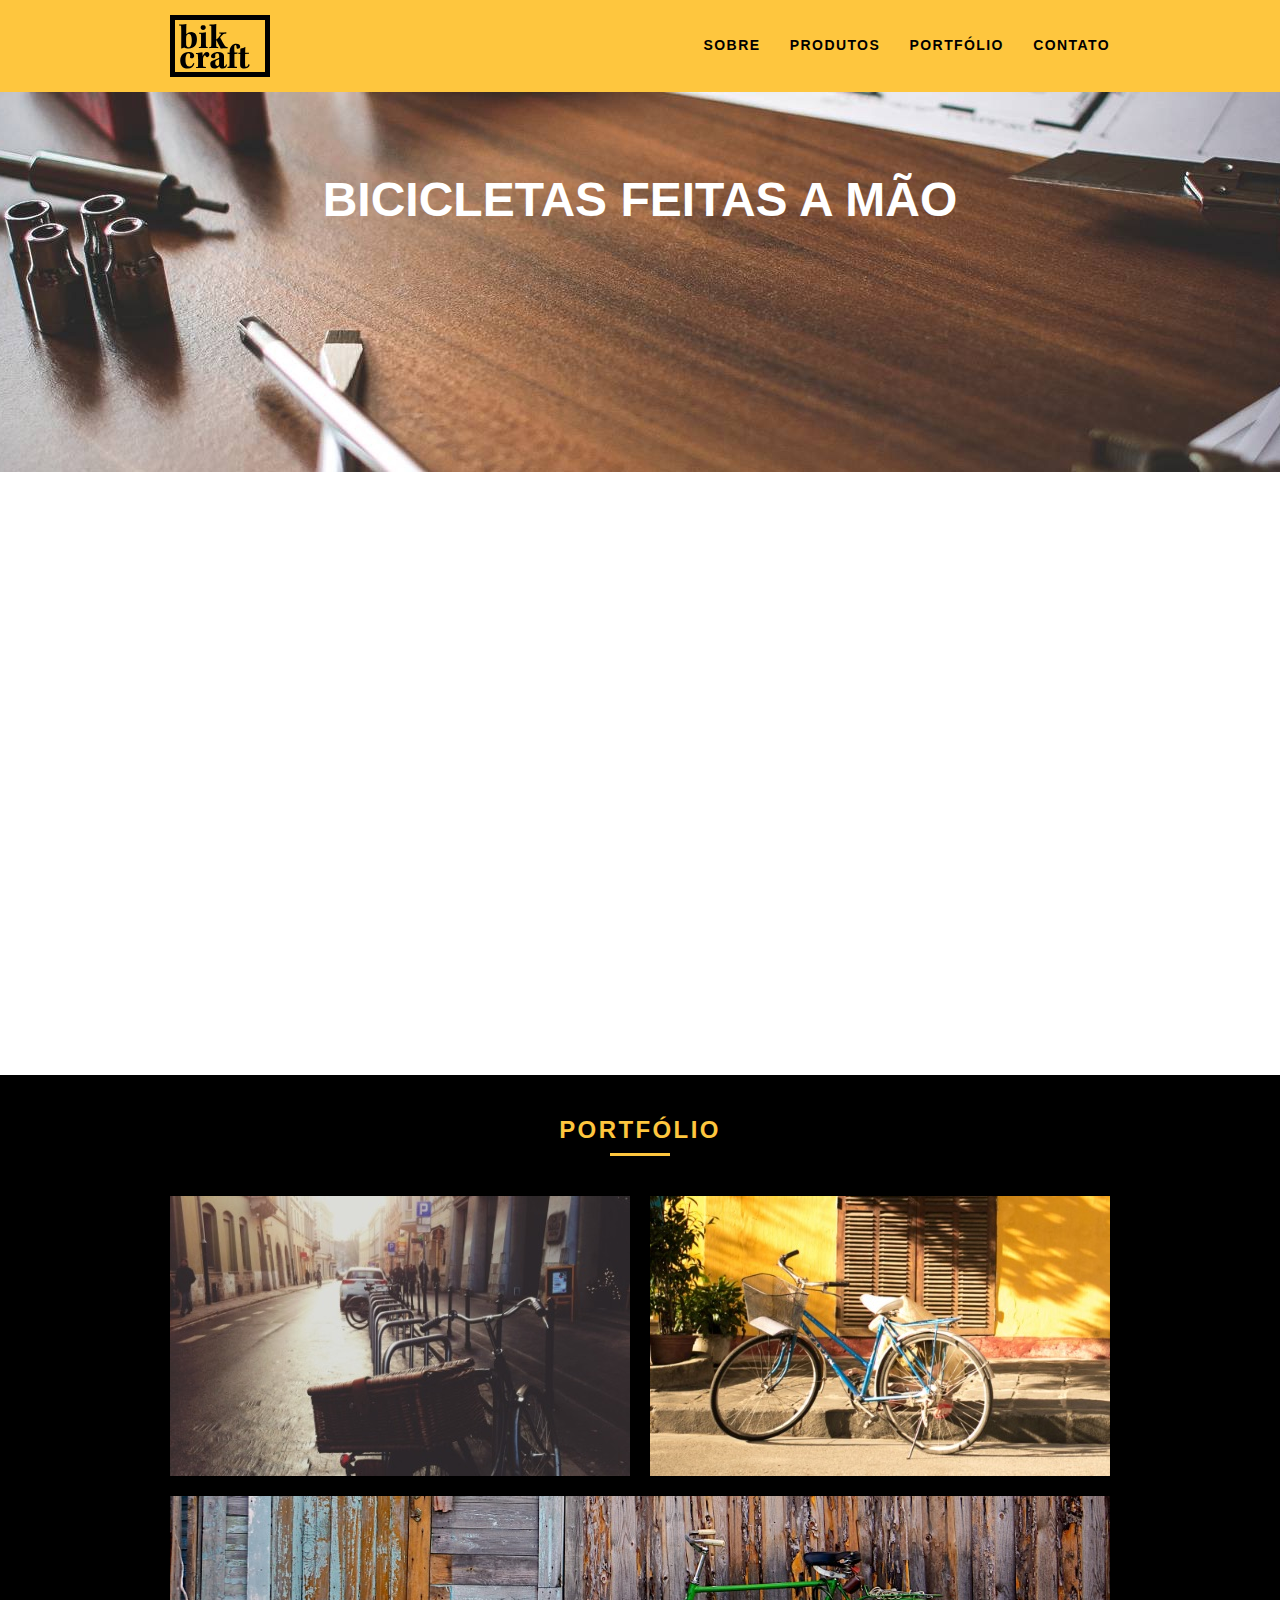
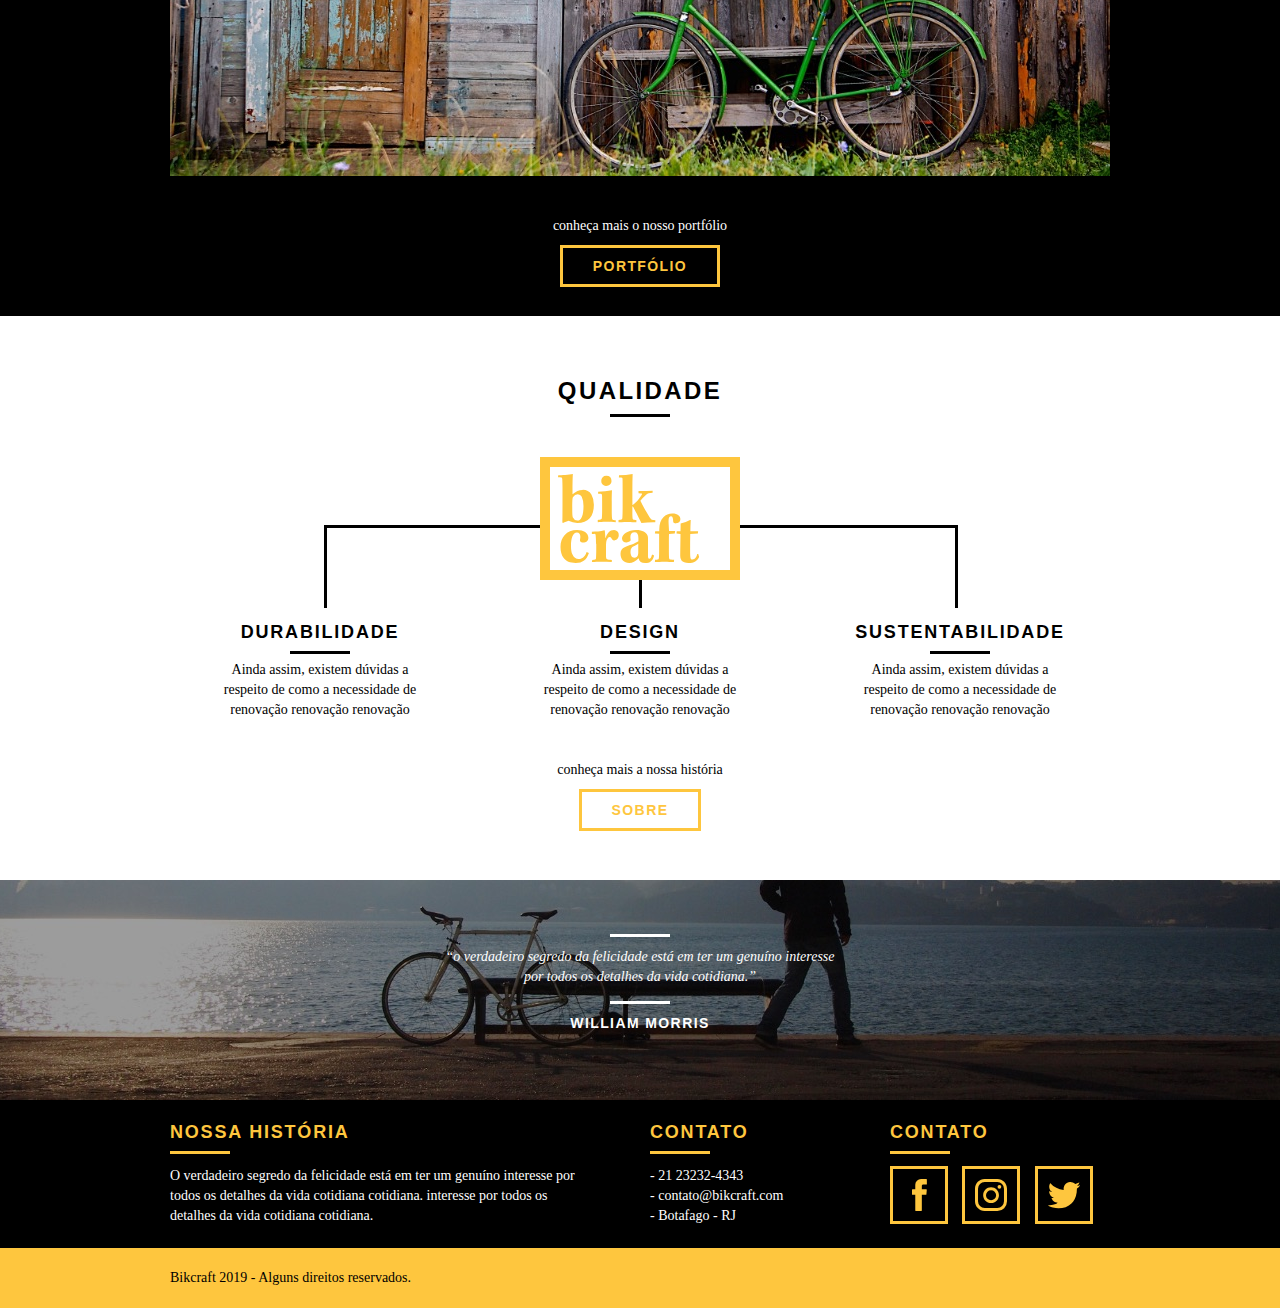
<file: index.html>
<!DOCTYPE html>
<html lang="pt-br">
	<head>
		<meta charset="utf-8">
		<title>Bikcraft - Bicicletas Personalizadas</title>
		<meta name="description" content="Compre a sua bicicleta personalizada na Bikcraft. Possuímos modelos Passeio, Retrô e Esporte.">

		<meta property="og:type" content="website"/>
		<meta property="og:title" content="Bikcraft - Bicicletas Personalizadas"/>
		<meta property="og:description" content="Compre a sua bicicleta personalizada na Bikcraft. Possuímos modelos Passeio, Retrô e Esporte."/>
		<meta property="og:url" content="http://bikcraft.com"/>
		<meta property="og:image" content="http://bikcraft.com/img/og-image.png"/>

		<meta name="viewport" content="width=device-width, initial-scale=1">

		<link rel="shortcut icon" href="favicon.ico">

		<link rel="stylesheet" href="css/style.css">
		
		<script>document.documentElement.classList.add("js");</script>
	</head>
	<body>

		<header class="header">
			<div class="container">
				<a href="index.html" class="grid-4">
					<img src="img/bikcraft.svg" alt="Bikcraft">
				</a>
				<nav class="grid-12 header_menu">
					<ul>
						<li><a href="sobre.html">Sobre</a></li>
						<li><a href="produtos.html">Produtos</a></li>
						<li><a href="portfolio.html">Portfólio</a></li>
						<li><a href="contato.html">Contato</a></li>
					</ul>
				</nav>
			</div>
		</header>

		<section class="introducao">
			<div class="container">
				<h1 data-anime="400" class="fadeInDown">Bicicletas Feitas a Mão</h1>
				<blockquote data-anime="800" class="fadeInDown quote-externo">
					<p>“não tenha nada em sua casa que você não considere útil ou acredita ser bonito”</p>
					<cite>WILLIAM MORRIS</cite>
				</blockquote>
				<a data-anime="1200" href="produtos.html" class="btn">Orçamento</a>
			</div>
		</section>
		
		<section class="produtos container fadeInDown" data-anime="1600">
			<h2 class="subtitulo">Produtos</h2>
			<ul class="produtos_lista">

				<li class="grid-1-3">
					<div class="produtos_icone">
						<img src="img/produtos/passeio.svg" alt="Bikcraft Passeio">
					</div>
					<h3>Passeio</h3>
					<p>Ainda assim, existem dúvidas a respeito de como a necessidade de renovação.</p>
				</li>

				<li class="grid-1-3">
					<div class="produtos_icone">
						<img src="img/produtos/esporte.svg" alt="Bikcraft Passeio">
					</div>
					<h3>Esporte</h3>
					<p>Ainda assim, existem dúvidas a respeito de como a necessidade de renovação.</p>
				</li>

				<li class="grid-1-3">
					<div class="produtos_icone">
						<img src="img/produtos/retro.svg" alt="Bikcraft Passeio">
					</div>
					<h3>Retrô</h3>
					<p>Ainda assim, existem dúvidas a respeito de como a necessidade de renovação.</p>
				</li>

			</ul>

			<div class="call">
				<p>clique aqui e veja os detalhes dos produtos</p>
				<a href="produtos.html" class="btn btn-preto">Produtos</a>
			</div>

		</section>
		<!-- Fecha Produtos -->

		<section class="portfolio">
			<div class="container">
				<h2 class="subtitulo">Portfólio</h2>
				<ul class="portfolio_lista">
					<li class="grid-8"><img src="img/portfolio/retro.jpg" alt="Bicicleta Retrô"></li>
					<li class="grid-8"><img src="img/portfolio/passeio.jpg" alt="Bicicleta Passeio"></li>
					<li class="grid-16"><img src="img/portfolio/esporte.jpg" alt="Bicicleta Esporte"></li>
				</ul>
				<div class="call">
					<p>conheça mais o nosso portfólio</p>
					<a href="portfolio.html" class="btn">Portfólio</a>
				</div>
			</div>
		</section>

		<section class="qualidade container">
			<h2 class="subtitulo">Qualidade</h2>
			<img src="img/bikcraft-qualidade.svg" alt="Bikcraft">
			<ul class="qualidade_lista">
				<li class="grid-1-3">
					<h3>Durabilidade</h3>
					<p>Ainda assim, existem dúvidas a respeito de como a necessidade de renovação renovação renovação</p>
				</li>
				<li class="grid-1-3">
					<h3>Design</h3>
					<p>Ainda assim, existem dúvidas a respeito de como a necessidade de renovação renovação renovação</p>
				</li>
				<li class="grid-1-3">
					<h3>Sustentabilidade</h3>
					<p>Ainda assim, existem dúvidas a respeito de como a necessidade de renovação renovação renovação</p>
				</li>
			</ul>
			<div class="call">
				<p>conheça mais a nossa história</p>
				<a href="sobre.html" class="btn btn-preto">Sobre</a>
			</div>
		</section>

		<div class="quebra">
			<blockquote class="quote-externo container">
				<p>“o verdadeiro segredo da felicidade está em ter um genuíno interesse por todos os detalhes da vida cotidiana.”</p>
				<cite>WILLIAM MORRIS</cite>
			</blockquote>
		</div>

		<footer>
			<div class="footer">
				<div class="container">

					<div class="grid-8 footer_historia">
						<h3>Nossa História</h3>
						<p>O verdadeiro segredo da felicidade está em ter um genuíno interesse por todos os detalhes da vida cotidiana cotidiana. interesse por todos os detalhes da vida cotidiana cotidiana.</p>
					</div>

					<div class="grid-4 footer_contato">
						<h3>Contato</h3>
						<ul>
							<li>- 21 23232-4343</li>
							<li>- contato@bikcraft.com</li>
							<li>- Botafago - RJ</li>
						</ul>
					</div>

					<div class="grid-4 footer_redes">
						<h3>Contato</h3>
						<ul>
							<li><a href="http://facebook.com" target="_blank"><img src="img/redes-sociais/facebook.svg" alt="Facebook"></a></li>
							<li><a href="http://instagram.com" target="_blank"><img src="img/redes-sociais/instagram.svg" alt="Instagram"></a></li>
							<li><a href="http://twitter.com" target="_blank"><img src="img/redes-sociais/twitter.svg" alt="Twitter"></a></li>
						</ul>
					</div>

				</div>
			</div>

			<div class="copy">
				<div class="container">
					<p class="grid-16">Bikcraft 2019 - Alguns direitos reservados.</p>
				</div>
			</div>
		</footer>

	<!-- JavaScript -->
	<script src="./js/simple-anime.js"></script>
  <script src="./js/script.js"></script>
	<!-- JavaScript -->

	</body>
</html>
</file>
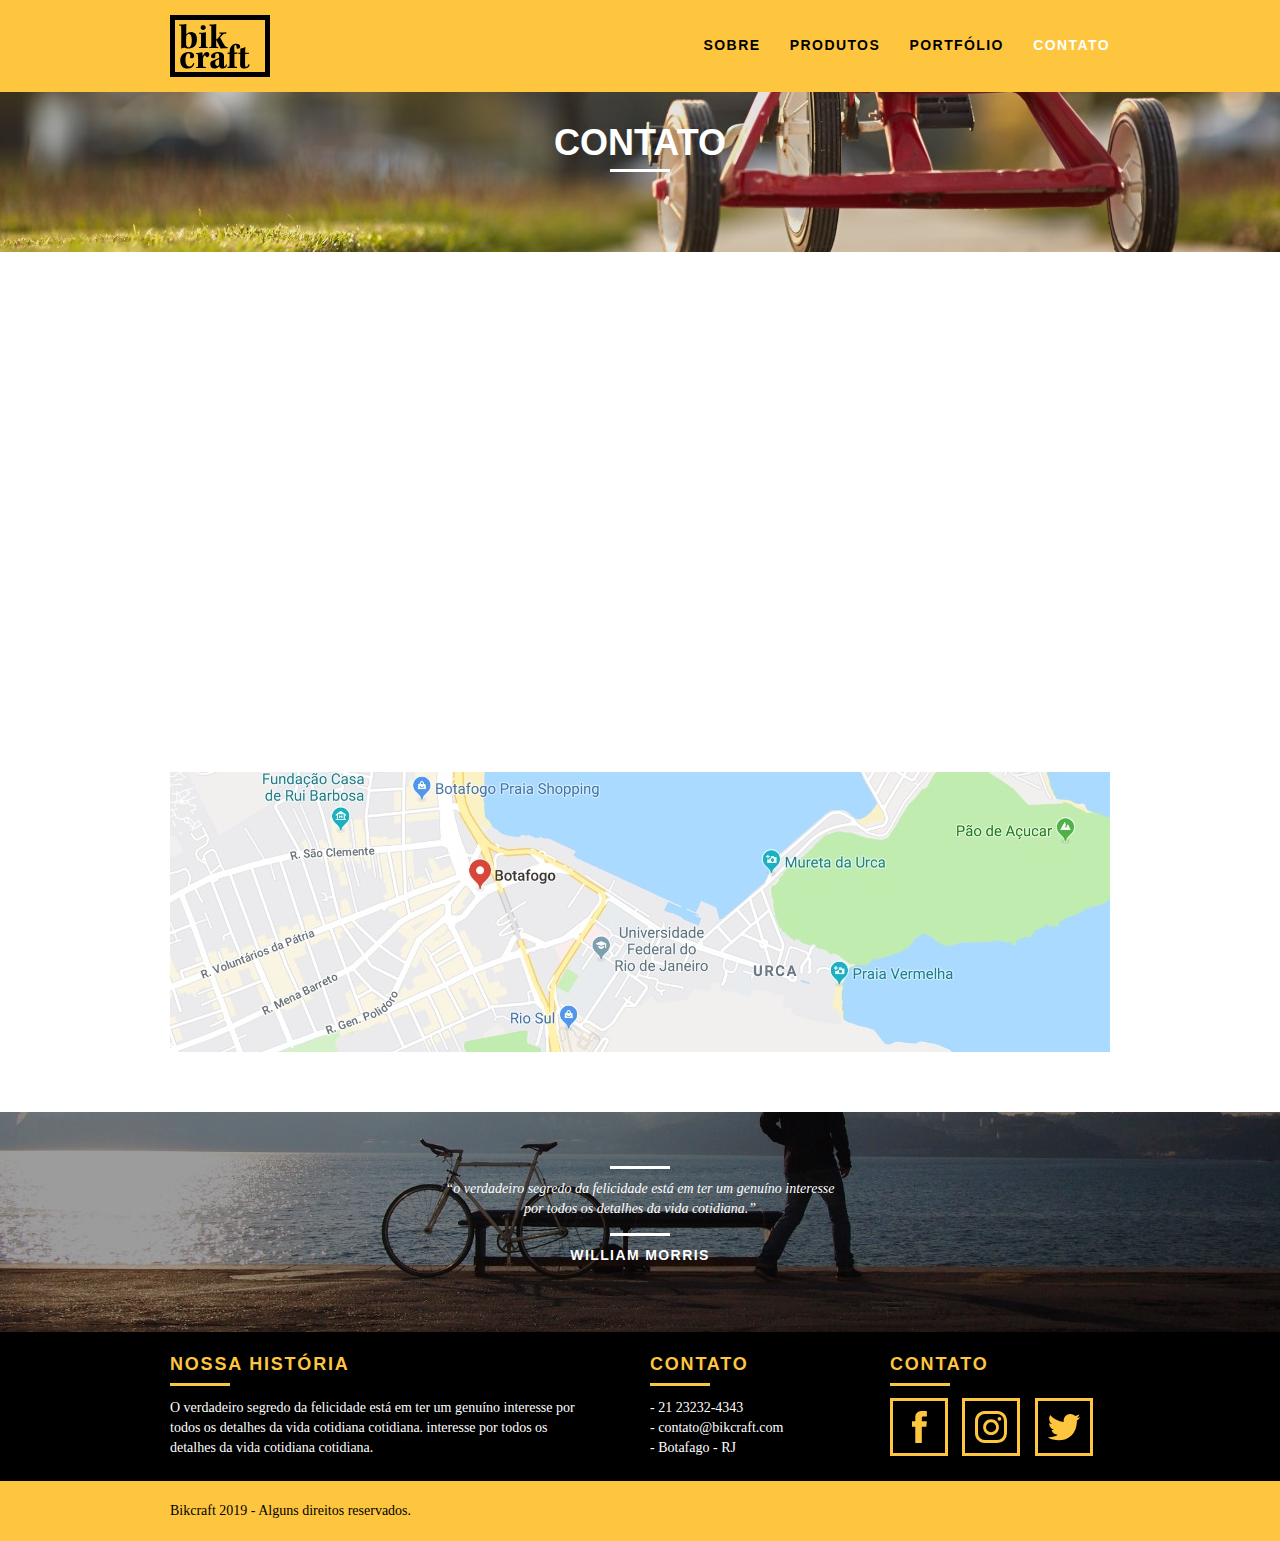
<file: contato.html>
<!DOCTYPE html>
<html lang="pt-br">
	<head>
		<meta charset="utf-8">
		<title>Bikcraft - Contato - 21 9999-9999</title>
		<meta name="description" content="Compre a sua bicicleta personalizada na Bikcraft. Possuímos modelos Passeio, Retrô e Esporte.">

		<meta property="og:type" content="website"/>
		<meta property="og:title" content="Bikcraft - Contato - 21 9999-9999"/>
		<meta property="og:description" content="Compre a sua bicicleta personalizada na Bikcraft. Possuímos modelos Passeio, Retrô e Esporte."/>
		<meta property="og:url" content="http://bikcraft.com/contato.html"/>
		<meta property="og:image" content="http://bikcraft.com/img/og-image.png"/>

		<meta name="viewport" content="width=device-width, initial-scale=1">
		
		<link rel="stylesheet" href="css/style.css">

		<script>document.documentElement.classList.add("js");</script>
	</head>
	<body>

		<header class="header">
			<div class="container">
				<a href="index.html" class="grid-4">
					<img src="img/bikcraft.svg" alt="Bikcraft">
				</a>
				<nav class="grid-12 header_menu">
					<ul>
						<li><a href="sobre.html">Sobre</a></li>
						<li><a href="produtos.html">Produtos</a></li>
						<li><a href="portfolio.html">Portfólio</a></li>
						<li><a href="contato.html" class="menu_ativo">Contato</a></li>
					</ul>
				</nav>
			</div>
		</header>

		<section class="introducao-interna interna_contato">
			<div class="container">
				<h1 data-anime="400" class="fadeInDown">Contato</h1>
				<p data-anime="800" class="fadeInDown">tire suas dúvidas com a gente</p>
			</div>
		</section>

		<section class="contato container fadeInDown" data-anime="1200">
			<form id="form_orcamento" method="POST" action="./enviar.php" class="contato_form grid-8 formphp">
				<label for="nome">Nome</label>
				<input type="text" id="nome" name="nome" required>
				<label for="email">E-mail</label>
				<input type="email" id="email" name="email" required>
				<label for="telefone">Telefone</label>
				<input type="text" id="telefone" name="telefone">

				<label class="nao-aparece">Se você não é um robô, deixe em branco.</label>
				<input type="text" class="nao-aparece" name="leaveblank">
				<label class="nao-aparece">Se você não é um robô, não mude este campo.</label>
				<input type="text" class="nao-aparece" name="dontchange" value="http://">

				<label for="mensagem">Mensagem</label>
				<textarea id="mensagem" name="mensagem" required></textarea>
				<button id="enviar" name="enviar" type="submit" class="btn btn-preto">Enviar</button>
			</form>

			<div class="contato_dados grid-8">
				<h3>Dados</h3>
				<span>+55 21 93223 3232</span>
				<span>orcamento@bikcraft.com</span>
				<span>Rua Ali Perto - Botafogo</span>
				<span>Rio de Janeiro - RJ - Brasil</span>
				<h3>Redes Sociais</h3>
				<ul>
					<li><a href="http://facebook.com" target="_blank"><img src="img/redes-sociais/facebook.svg" alt="Facebook"></a></li>
					<li><a href="http://instagram.com" target="_blank"><img src="img/redes-sociais/instagram.svg" alt="Instagram"></a></li>
					<li><a href="http://twitter.com" target="_blank"><img src="img/redes-sociais/twitter.svg" alt="Twitter"></a></li>
				</ul>
			</div>
		</section>

		<section class="container contato_mapa">
			<a href="http://google.com" target="_blank" class="grid-16"><img src="img/endereco-bikcraft.jpg" alt="Endereço da Bikcraft"></a>
		</section>

		<div class="quebra">
			<blockquote class="quote-externo container">
				<p>“o verdadeiro segredo da felicidade está em ter um genuíno interesse por todos os detalhes da vida cotidiana.”</p>
				<cite>WILLIAM MORRIS</cite>
			</blockquote>
		</div>

		<footer>
			<div class="footer">
				<div class="container">

					<div class="grid-8 footer_historia">
						<h3>Nossa História</h3>
						<p>O verdadeiro segredo da felicidade está em ter um genuíno interesse por todos os detalhes da vida cotidiana cotidiana. interesse por todos os detalhes da vida cotidiana cotidiana.</p>
					</div>

					<div class="grid-4 footer_contato">
						<h3>Contato</h3>
						<ul>
							<li>- 21 23232-4343</li>
							<li>- contato@bikcraft.com</li>
							<li>- Botafago - RJ</li>
						</ul>
					</div>

					<div class="grid-4 footer_redes">
						<h3>Contato</h3>
						<ul>
							<li><a href="http://facebook.com" target="_blank"><img src="img/redes-sociais/facebook.svg" alt="Facebook"></a></li>
							<li><a href="http://instagram.com" target="_blank"><img src="img/redes-sociais/instagram.svg" alt="Instagram"></a></li>
							<li><a href="http://twitter.com" target="_blank"><img src="img/redes-sociais/twitter.svg" alt="Twitter"></a></li>
						</ul>
					</div>

				</div>
			</div>

			<div class="copy">
				<div class="container">
					<p class="grid-16">Bikcraft 2019 - Alguns direitos reservados.</p>
				</div>
			</div>
		</footer>

	<!-- JavaScript -->
	<script src="./js/simple-anime.js"></script>
	<script src="./js/simple-form.js"></script>
  <script src="./js/script.js"></script>
	<!-- JavaScript -->

	</body>
</html>
</file>
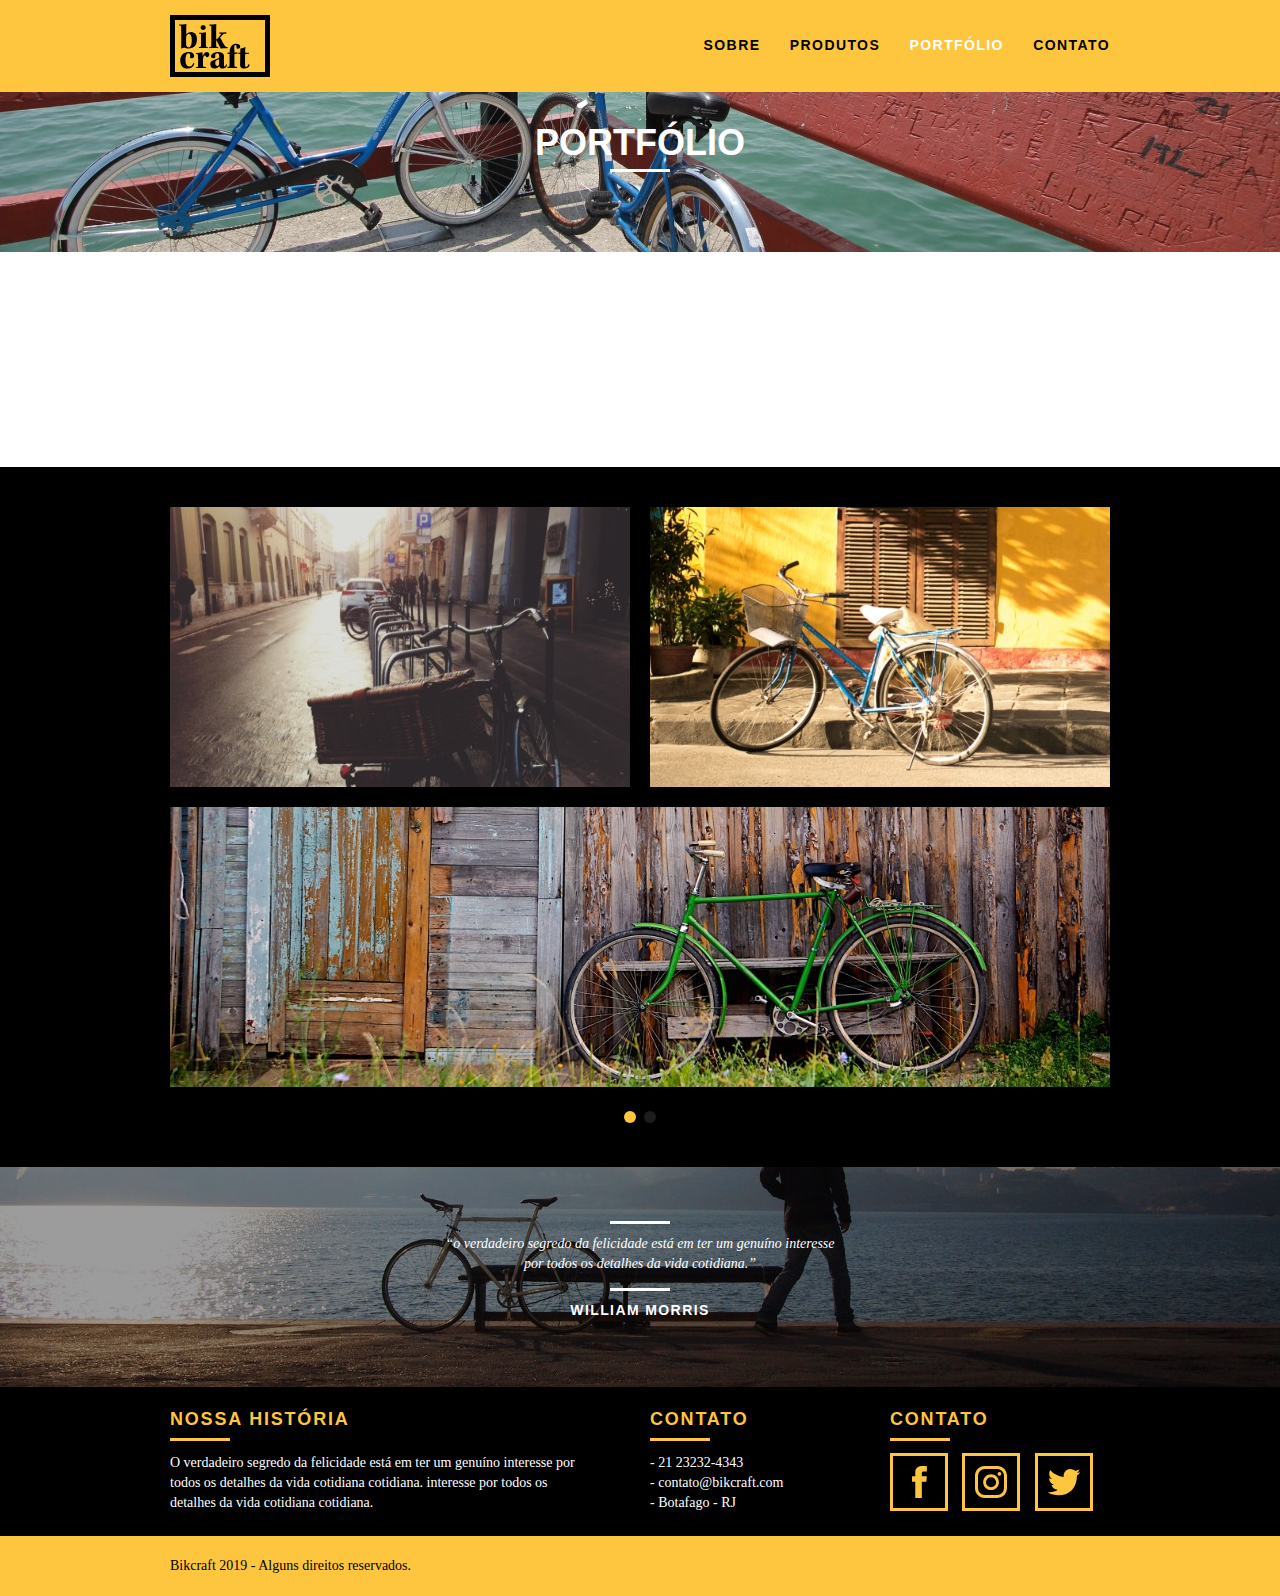
<file: portfolio.html>
<!DOCTYPE html>
<html lang="pt-br">
	<head>
		<meta charset="utf-8">
		<title>Bikcraft - Conheça o portfólio de clientes</title>
		<meta name="description" content="Compre a sua bicicleta personalizada na Bikcraft. Possuímos modelos Passeio, Retrô e Esporte.">

		<meta property="og:type" content="website"/>
		<meta property="og:title" content="Bikcraft - Conheça o portfólio de clientes"/>
		<meta property="og:description" content="Compre a sua bicicleta personalizada na Bikcraft. Possuímos modelos Passeio, Retrô e Esporte."/>
		<meta property="og:url" content="http://bikcraft.com/portfolio.html"/>
		<meta property="og:image" content="http://bikcraft.com/img/og-image.png"/>

		<meta name="viewport" content="width=device-width, initial-scale=1">

		<link rel="shortcut icon" href="favicon.ico">

		<link rel="stylesheet" href="css/style.css">
		
		<script>document.documentElement.classList.add("js");</script>
	</head>
	<body>

		<header class="header">
			<div class="container">
				<a href="index.html" class="grid-4">
					<img src="img/bikcraft.svg" alt="Bikcraft">
				</a>
				<nav class="grid-12 header_menu">
					<ul>
						<li><a href="sobre.html">Sobre</a></li>
						<li><a href="produtos.html">Produtos</a></li>
						<li><a href="portfolio.html" class="menu_ativo">Portfólio</a></li>
						<li><a href="contato.html">Contato</a></li>
					</ul>
				</nav>
			</div>
		</header>

		<section class="introducao-interna interna_portfolio">
			<div class="container">
				<h1 data-anime="400" class="fadeInDown">Portfólio</h1>
				<p data-anime="800" class="fadeInDown">conheça os projetos que amamos mostrar</p>
			</div>
		</section>

		<section class="container fadeInDown" data-slide="quote" data-anime="1200">
			<blockquote class="quote_clientes">
				<p>“Pedalar sempre foi a minha paixão, o que o pessoal da Bikcraft fez foi intensificar o meu amor por esta atividade. Recomendo à todos que amo.”</p>
				<cite>Barbara Moss</cite>
			</blockquote>
			<blockquote class="quote_clientes">
				<p>“Nada melhor do que dar um rolê com a minha Bikcraft na orla. Essa é a minha companheira mais fiel, nunca me traiu e está sempre a minha disposição.”</p>
				<cite>Jhony Rato</cite>
			</blockquote>
			<blockquote class="quote_clientes">
				<p>“Aqueles que ainda não possuem uma Bikcraft, não sabem o que estão perdendo. A precisão é absurda e a velocidade transcendental. Nunca vida nada igual.”</p>
				<cite>Bernardo</cite>
			</blockquote>
		</section>

		<section class="portfolio">
			<div class="container" data-slide="portfolio">
				<ul class="portfolio_lista">
					<li class="grid-8"><img src="img/portfolio/retro.jpg" alt="Bicicleta Retrô"></li>
					<li class="grid-8"><img src="img/portfolio/passeio.jpg" alt="Bicicleta Passeio"></li>
					<li class="grid-16"><img src="img/portfolio/esporte.jpg" alt="Bicicleta Esporte"></li>
				</ul>
				<ul class="portfolio_lista">
					<li class="grid-8"><img src="img/portfolio/passeio.jpg" alt="Bicicleta Passeio"></li>
					<li class="grid-8"><img src="img/portfolio/retro.jpg" alt="Bicicleta Retrô"></li>
					<li class="grid-16"><img src="img/portfolio/esporte.jpg" alt="Bicicleta Esporte"></li>
				</ul>
			</div>
		</section>

		<div class="quebra">
			<blockquote class="quote-externo container">
				<p>“o verdadeiro segredo da felicidade está em ter um genuíno interesse por todos os detalhes da vida cotidiana.”</p>
				<cite>WILLIAM MORRIS</cite>
			</blockquote>
		</div>

		<footer>
			<div class="footer">
				<div class="container">

					<div class="grid-8 footer_historia">
						<h3>Nossa História</h3>
						<p>O verdadeiro segredo da felicidade está em ter um genuíno interesse por todos os detalhes da vida cotidiana cotidiana. interesse por todos os detalhes da vida cotidiana cotidiana.</p>
					</div>

					<div class="grid-4 footer_contato">
						<h3>Contato</h3>
						<ul>
							<li>- 21 23232-4343</li>
							<li>- contato@bikcraft.com</li>
							<li>- Botafago - RJ</li>
						</ul>
					</div>

					<div class="grid-4 footer_redes">
						<h3>Contato</h3>
						<ul>
							<li><a href="http://facebook.com" target="_blank"><img src="img/redes-sociais/facebook.svg" alt="Facebook"></a></li>
							<li><a href="http://instagram.com" target="_blank"><img src="img/redes-sociais/instagram.svg" alt="Instagram"></a></li>
							<li><a href="http://twitter.com" target="_blank"><img src="img/redes-sociais/twitter.svg" alt="Twitter"></a></li>
						</ul>
					</div>

				</div>
			</div>

			<div class="copy">
				<div class="container">
					<p class="grid-16">Bikcraft 2019 - Alguns direitos reservados.</p>
				</div>
			</div>
		</footer>

	<!-- JavaScript -->
	<script src="./js/simple-anime.js"></script>
	<script src="./js/simple-slide.js"></script>
  <script src="./js/script.js"></script>
	<!-- JavaScript -->

	</body>
</html>
</file>
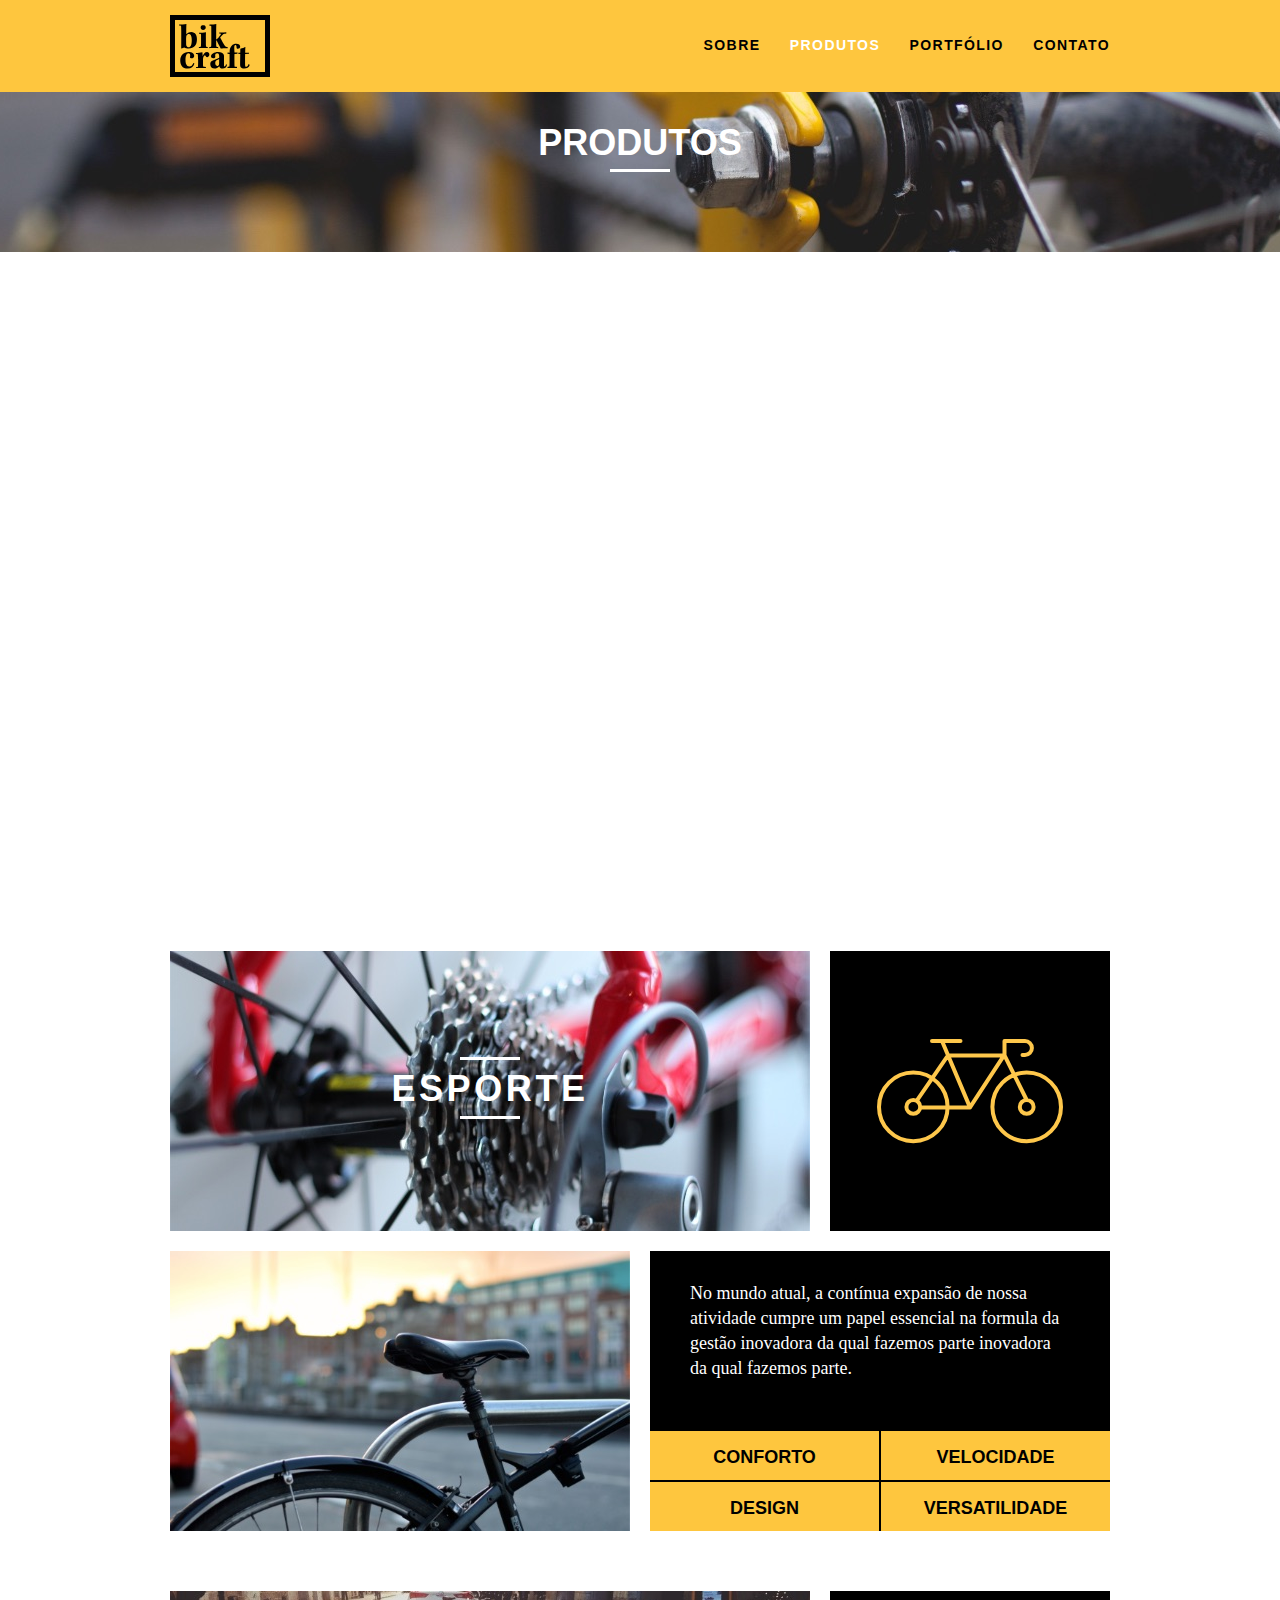
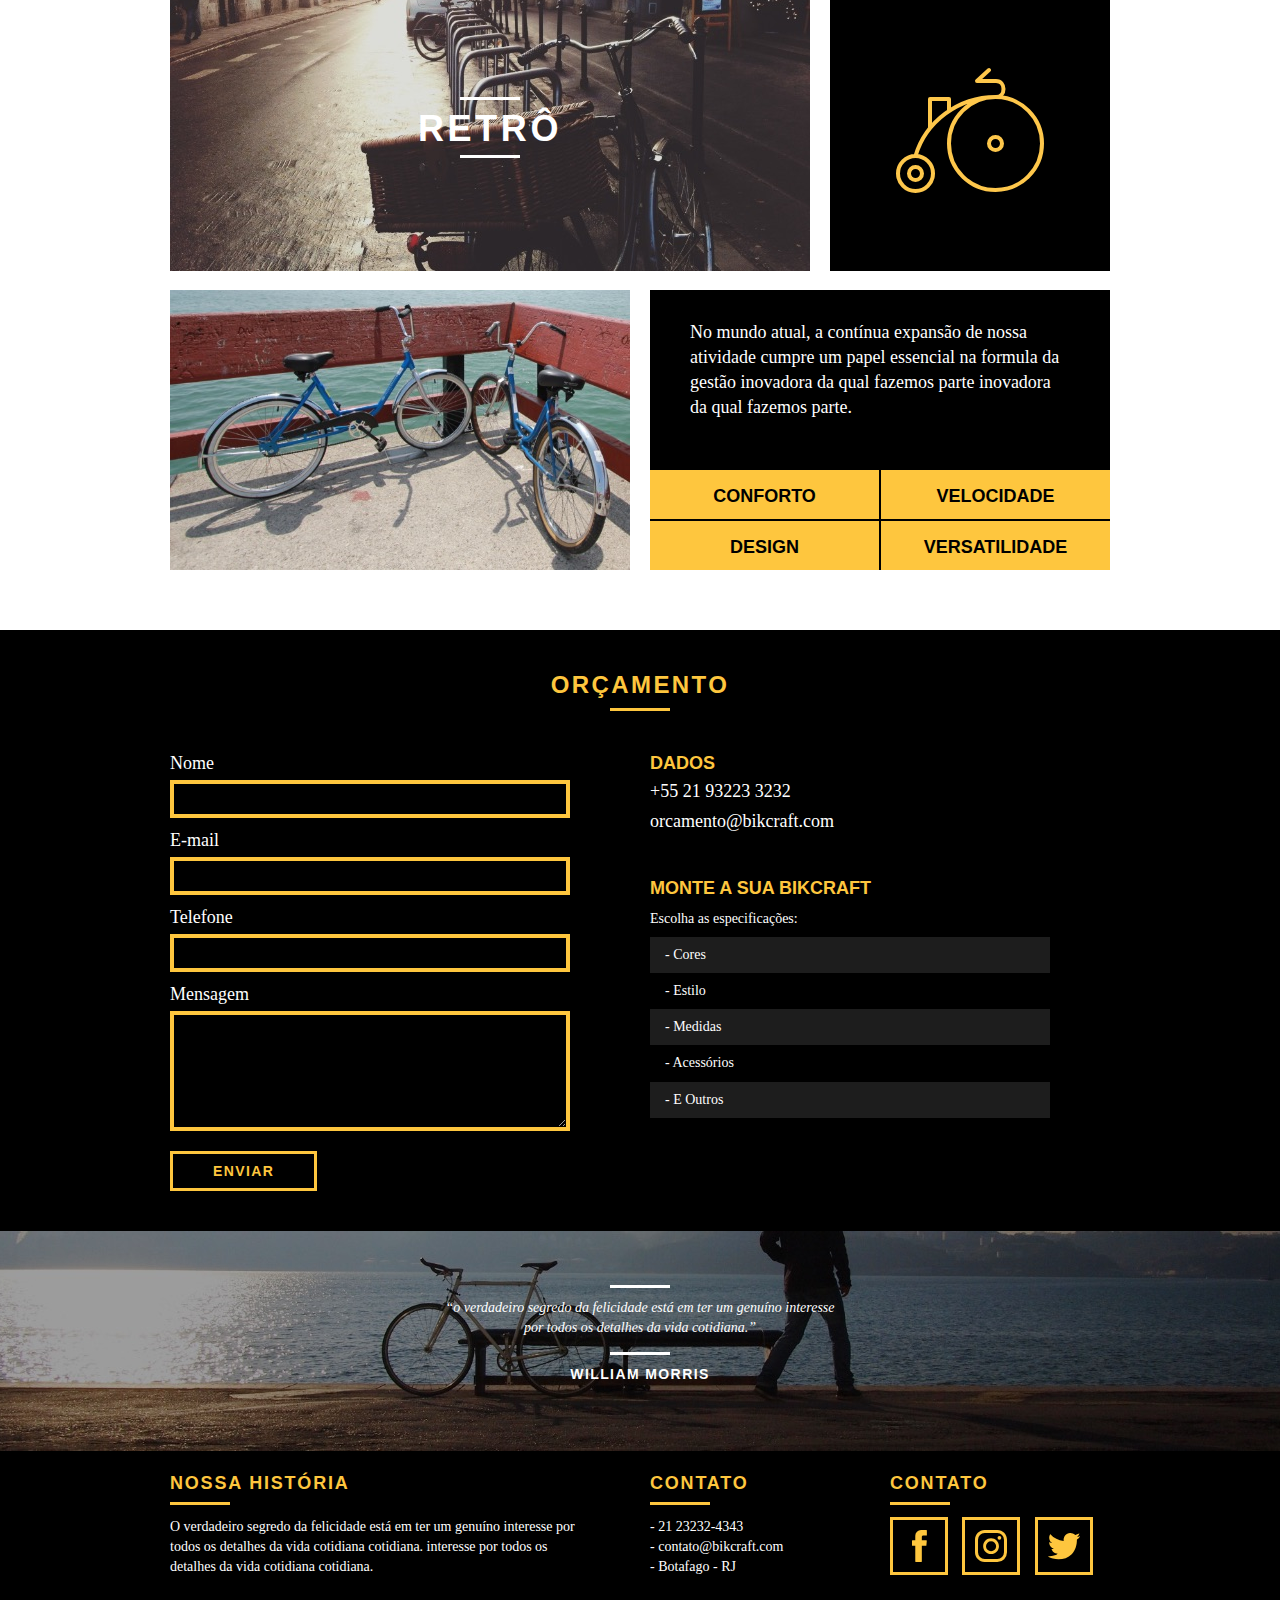
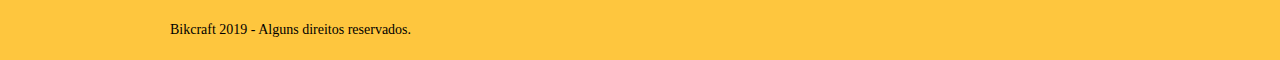
<file: produtos.html>
<!DOCTYPE html>
<html lang="pt-br">
	<head>
		<meta charset="utf-8">
		<title>Bikcraft - Conheça as linhas Passeio, Retrô e Esporte</title>
		<meta name="description" content="Compre a sua bicicleta personalizada na Bikcraft. Possuímos modelos Passeio, Retrô e Esporte.">

		<meta property="og:type" content="website"/>
		<meta property="og:title" content="Bikcraft - Conheça as linhas Passeio, Retrô e Esporte"/>
		<meta property="og:description" content="Compre a sua bicicleta personalizada na Bikcraft. Possuímos modelos Passeio, Retrô e Esporte."/>
		<meta property="og:url" content="http://bikcraft.com/produtos.html"/>
		<meta property="og:image" content="http://bikcraft.com/img/og-image.png"/>

		<meta name="viewport" content="width=device-width, initial-scale=1">

		<link rel="shortcut icon" href="favicon.ico">

		<link rel="stylesheet" href="css/style.css">
		
		<script>document.documentElement.classList.add("js");</script>
	</head>
	<body>

		<header class="header">
			<div class="container">
				<a href="index.html" class="grid-4">
					<img src="img/bikcraft.svg" alt="Bikcraft">
				</a>
				<nav class="grid-12 header_menu">
					<ul>
						<li><a href="sobre.html">Sobre</a></li>
						<li><a href="produtos.html" class="menu_ativo">Produtos</a></li>
						<li><a href="portfolio.html">Portfólio</a></li>
						<li><a href="contato.html">Contato</a></li>
					</ul>
				</nav>
			</div>
		</header>

		<section class="introducao-interna interna_produtos">
			<div class="container">
				<h1 data-anime="400" class="fadeInDown">Produtos</h1>
				<p data-anime="800" class="fadeInDown">conheça todos os nossos produtos</p>
			</div>
		</section>

		<section class="container produto_item fadeInDown" data-anime="1200">
			<div class="grid-11">
				<img src="img/produtos/bikcraft-passeio-1.jpg" alt="Bikcraft Passeio">
				<h2>Passeio</h2>
			</div>
			<div class="grid-5 produto_icone"><img src="img/produtos/passeio.svg" alt="Bikcraft Passeio"></div>
			<div class="grid-8"><img src="img/produtos/bikcraft-passeio-2.jpg" alt="Bikcraft Passeio"></div>
			<div class="grid-8 produto_info">
				<p>No mundo atual, a contínua expansão de nossa atividade cumpre um papel essencial na formula da gestão inovadora da qual fazemos parte inovadora da qual fazemos parte.</p>
				<ul>
					<li>Conforto</li>
					<li>Velocidade</li>
					<li>Design</li>
					<li>Versatilidade</li>
				</ul>
			</div>
		</section>

		<section class="container produto_item">
			<div class="grid-11">
				<img src="img/produtos/bikcraft-esporte-1.jpg" alt="Bikcraft Esporte">
				<h2>Esporte</h2>
			</div>
			<div class="grid-5 produto_icone"><img src="img/produtos/esporte.svg" alt="Bikcraft Esporte"></div>
			<div class="grid-8"><img src="img/produtos/bikcraft-esporte-2.jpg" alt="Bikcraft Esporte"></div>
			<div class="grid-8 produto_info">
				<p>No mundo atual, a contínua expansão de nossa atividade cumpre um papel essencial na formula da gestão inovadora da qual fazemos parte inovadora da qual fazemos parte.</p>
				<ul>
					<li>Conforto</li>
					<li>Velocidade</li>
					<li>Design</li>
					<li>Versatilidade</li>
				</ul>
			</div>
		</section>

		<section class="container produto_item">
			<div class="grid-11">
				<img src="img/produtos/bikcraft-retro-1.jpg" alt="Bikcraft Retrô">
				<h2>Retrô</h2>
			</div>
			<div class="grid-5 produto_icone"><img src="img/produtos/retro.svg" alt="Bikcraft Retrô"></div>
			<div class="grid-8"><img src="img/produtos/bikcraft-retro-2.jpg" alt="Bikcraft Retrô"></div>
			<div class="grid-8 produto_info">
				<p>No mundo atual, a contínua expansão de nossa atividade cumpre um papel essencial na formula da gestão inovadora da qual fazemos parte inovadora da qual fazemos parte.</p>
				<ul>
					<li>Conforto</li>
					<li>Velocidade</li>
					<li>Design</li>
					<li>Versatilidade</li>
				</ul>
			</div>
		</section>

		<section class="orcamento">
			<div class="container">
				<h2 class="subtitulo">Orçamento</h2>
				<form id="form_orcamento" method="POST" action="./enviar.php" class="form grid-8 formphp">
					<label for="nome">Nome</label>
					<input type="text" id="nome" name="nome" required>
					<label for="email">E-mail</label>
					<input type="email" id="email" name="email" required>
					<label for="telefone">Telefone</label>
					<input type="text" id="telefone" name="telefone">

					<label class="nao-aparece">Se você não é um robô, deixe em branco.</label>
					<input type="text" class="nao-aparece" name="leaveblank">
					<label class="nao-aparece">Se você não é um robô, não mude este campo.</label>
					<input type="text" class="nao-aparece" name="dontchange" value="http://">

					<label for="mensagem">Mensagem</label>
					<textarea id="mensagem" name="mensagem" required></textarea>
					<button id="enviar" name="enviar" type="submit" class="btn">Enviar</button>
				</form>
				
				<div class="orcamento_dados grid-8">
					<h3>Dados</h3>
					<span>+55 21 93223 3232</span>
					<span>orcamento@bikcraft.com</span>
					<h3>Monte a sua Bikcraft</h3>
					<p>Escolha as especificações:</p>
					<ul>
						<li>- Cores</li>
    				<li>- Estilo</li>
    				<li>- Medidas</li>
   					<li>- Acessórios</li>
    				<li>- E Outros</li>
					</ul>
				</div>
			</div>
		</section>

		<div class="quebra">
			<blockquote class="quote-externo container">
				<p>“o verdadeiro segredo da felicidade está em ter um genuíno interesse por todos os detalhes da vida cotidiana.”</p>
				<cite>WILLIAM MORRIS</cite>
			</blockquote>
		</div>

		<footer>
			<div class="footer">
				<div class="container">

					<div class="grid-8 footer_historia">
						<h3>Nossa História</h3>
						<p>O verdadeiro segredo da felicidade está em ter um genuíno interesse por todos os detalhes da vida cotidiana cotidiana. interesse por todos os detalhes da vida cotidiana cotidiana.</p>
					</div>

					<div class="grid-4 footer_contato">
						<h3>Contato</h3>
						<ul>
							<li>- 21 23232-4343</li>
							<li>- contato@bikcraft.com</li>
							<li>- Botafago - RJ</li>
						</ul>
					</div>

					<div class="grid-4 footer_redes">
						<h3>Contato</h3>
						<ul>
							<li><a href="http://facebook.com" target="_blank"><img src="img/redes-sociais/facebook.svg" alt="Facebook"></a></li>
							<li><a href="http://instagram.com" target="_blank"><img src="img/redes-sociais/instagram.svg" alt="Instagram"></a></li>
							<li><a href="http://twitter.com" target="_blank"><img src="img/redes-sociais/twitter.svg" alt="Twitter"></a></li>
						</ul>
					</div>

				</div>
			</div>

			<div class="copy">
				<div class="container">
					<p class="grid-16">Bikcraft 2019 - Alguns direitos reservados.</p>
				</div>
			</div>
		</footer>

	<!-- JavaScript -->
	<script src="./js/simple-anime.js"></script>
	<script src="./js/simple-form.js"></script>
  <script src="./js/script.js"></script>
	<!-- JavaScript -->

	</body>
</html>
</file>
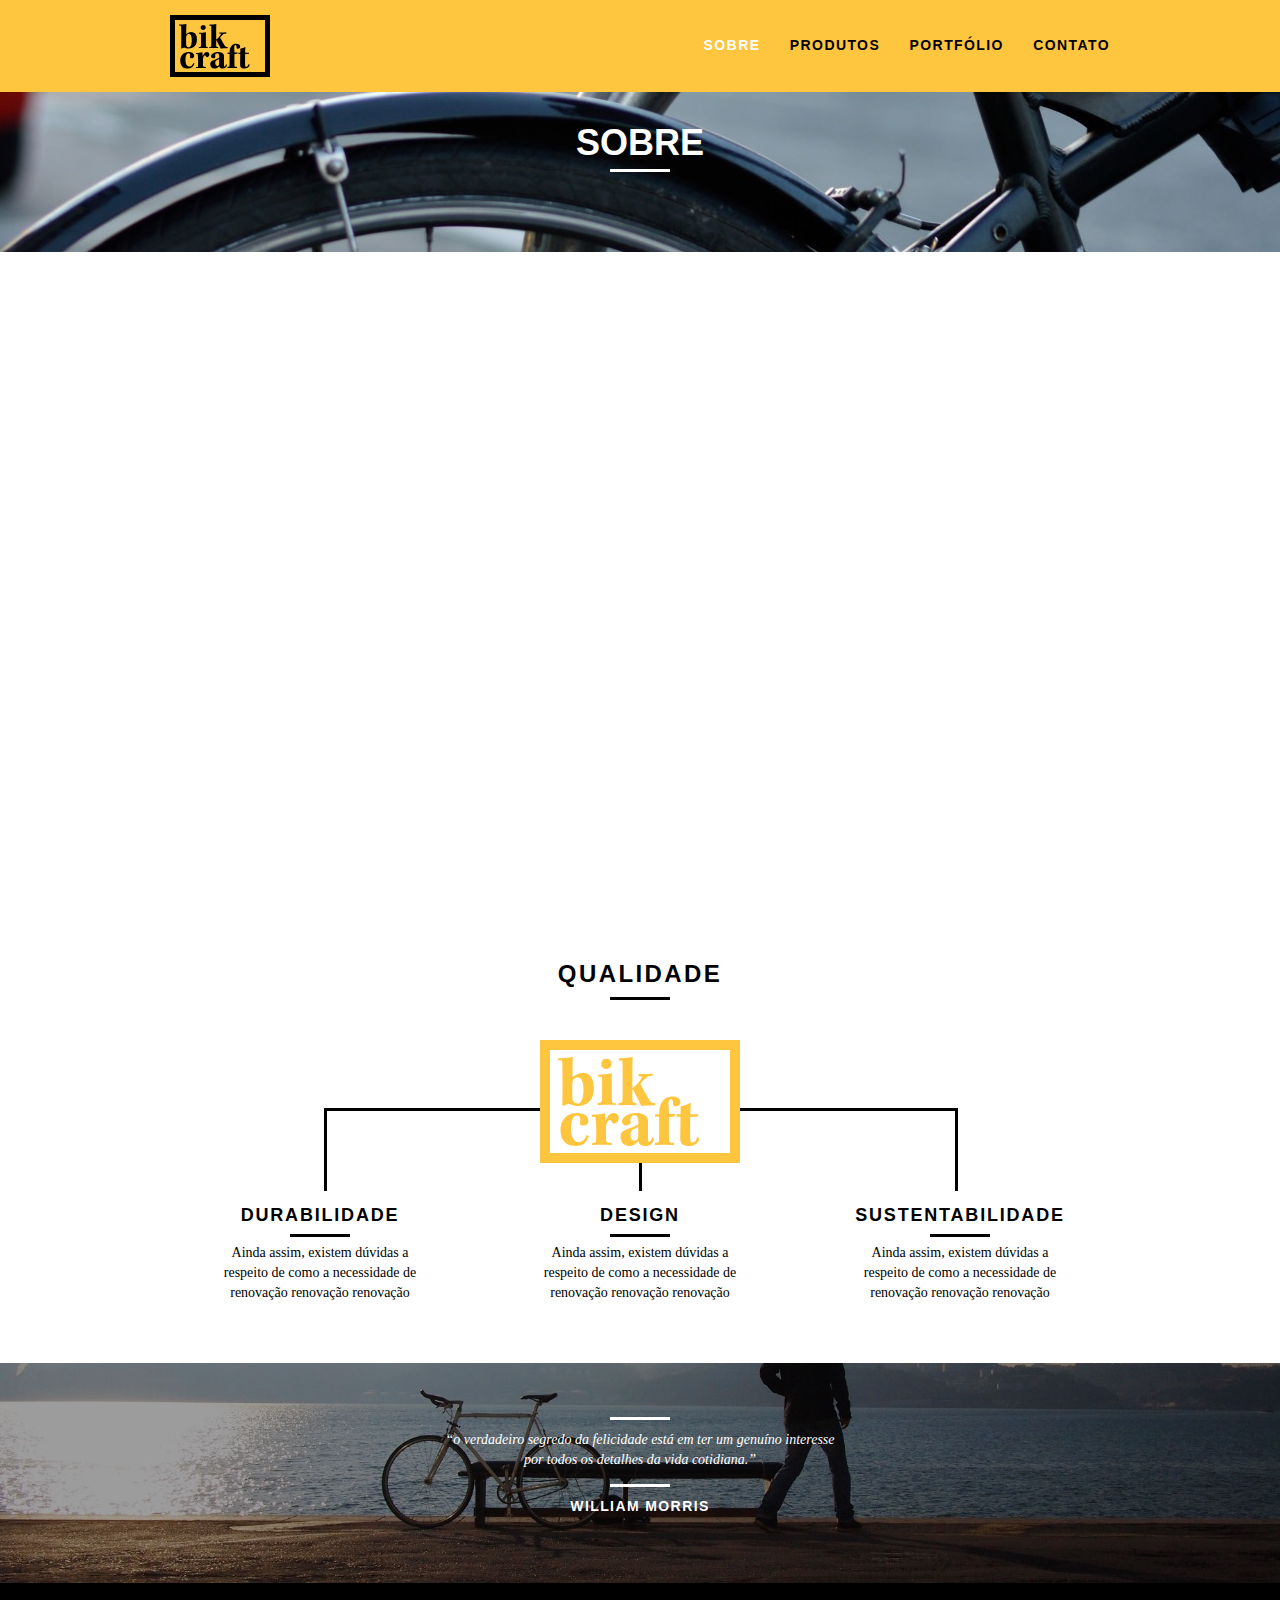
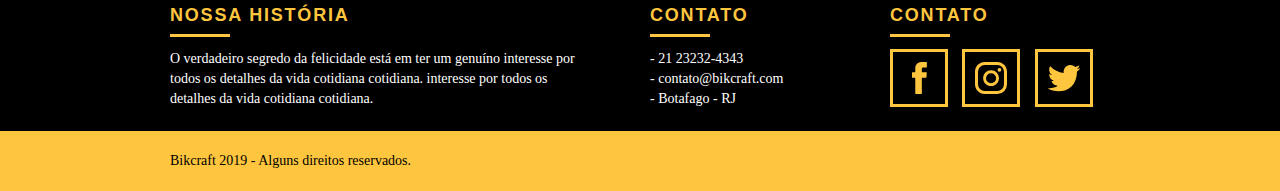
<file: sobre.html>
<!DOCTYPE html>
<html lang="pt-br">
	<head>
		<meta charset="utf-8">
		<title>Bikcraft - Saiba mais sobre a gente</title>
		<meta name="description" content="Compre a sua bicicleta personalizada na Bikcraft. Possuímos modelos Passeio, Retrô e Esporte.">

		<meta property="og:type" content="website"/>
		<meta property="og:title" content="Bikcraft - Saiba mais sobre a gente"/>
		<meta property="og:description" content="Compre a sua bicicleta personalizada na Bikcraft. Possuímos modelos Passeio, Retrô e Esporte."/>
		<meta property="og:url" content="http://bikcraft.com/sobre.html"/>
		<meta property="og:image" content="http://bikcraft.com/img/og-image.png"/>

		<meta name="viewport" content="width=device-width, initial-scale=1">

		<link rel="shortcut icon" href="favicon.ico">


		<link rel="stylesheet" href="css/style.css">
		
		<script>document.documentElement.classList.add("js");</script>
	</head>
	<body>

		<header class="header">
			<div class="container">
				<a href="index.html" class="grid-4">
					<img src="img/bikcraft.svg" alt="Bikcraft">
				</a>
				<nav class="grid-12 header_menu">
					<ul>
						<li><a href="sobre.html" class="menu_ativo">Sobre</a></li>
						<li><a href="produtos.html">Produtos</a></li>
						<li><a href="portfolio.html">Portfólio</a></li>
						<li><a href="contato.html">Contato</a></li>
					</ul>
				</nav>
			</div>
		</header>

		<section class="introducao-interna interna_sobre">
			<div class="container">
				<h1 data-anime="400" class="fadeInDown">Sobre</h1>
				<p data-anime="800" class="fadeInDown">conheça mais sobre a bikcraft</p>
			</div>
		</section>

		<section class="missao_sobre container fadeInDown" data-anime="1200">
			<div class="grid-10">
				<h2 class="subtitulo-interno">História, Missão e Visão</h2>
				<p>No mundo atual, a contínua expansão de nossa atividade cumpre um papel essencial na formulação da gestão inovadora da qual fazemos parte da qual fazemos parte.</p>
				<p>No mundo atual, a contínua expansão de nossa atividade cumpre um papel essencial na formulação da gestão inovadora da qual fazemos parte da qual fazemos parte.</p>
			</div>
			<div class="grid-6">
				<h2 class="subtitulo-interno">Valores</h2>
				<ul>
					<li>- Qualidade no processo com</li>
					<li>- Foco no cliente sem perder a</li>
					<li>- Diversão, preservando a</li>
					<li>- Natureza com sustentabilidade</li>
				</ul>
			</div>

			<div class="grid-16 foto-equipe">
				<img src="img/equipe-bikcraft.jpg" alt="Equipe Bikcraft">
			</div>

		</section>

		<section class="qualidade container">
			<h2 class="subtitulo">Qualidade</h2>
			<img src="img/bikcraft-qualidade.svg" alt="Bikcraft">
			<ul class="qualidade_lista">
				<li class="grid-1-3">
					<h3>Durabilidade</h3>
					<p>Ainda assim, existem dúvidas a respeito de como a necessidade de renovação renovação renovação</p>
				</li>
				<li class="grid-1-3">
					<h3>Design</h3>
					<p>Ainda assim, existem dúvidas a respeito de como a necessidade de renovação renovação renovação</p>
				</li>
				<li class="grid-1-3">
					<h3>Sustentabilidade</h3>
					<p>Ainda assim, existem dúvidas a respeito de como a necessidade de renovação renovação renovação</p>
				</li>
			</ul>
		</section>

		<div class="quebra">
			<blockquote class="quote-externo container">
				<p>“o verdadeiro segredo da felicidade está em ter um genuíno interesse por todos os detalhes da vida cotidiana.”</p>
				<cite>WILLIAM MORRIS</cite>
			</blockquote>
		</div>

		<footer>
			<div class="footer">
				<div class="container">

					<div class="grid-8 footer_historia">
						<h3>Nossa História</h3>
						<p>O verdadeiro segredo da felicidade está em ter um genuíno interesse por todos os detalhes da vida cotidiana cotidiana. interesse por todos os detalhes da vida cotidiana cotidiana.</p>
					</div>

					<div class="grid-4 footer_contato">
						<h3>Contato</h3>
						<ul>
							<li>- 21 23232-4343</li>
							<li>- contato@bikcraft.com</li>
							<li>- Botafago - RJ</li>
						</ul>
					</div>

					<div class="grid-4 footer_redes">
						<h3>Contato</h3>
						<ul>
							<li><a href="http://facebook.com" target="_blank"><img src="img/redes-sociais/facebook.svg" alt="Facebook"></a></li>
							<li><a href="http://instagram.com" target="_blank"><img src="img/redes-sociais/instagram.svg" alt="Instagram"></a></li>
							<li><a href="http://twitter.com" target="_blank"><img src="img/redes-sociais/twitter.svg" alt="Twitter"></a></li>
						</ul>
					</div>

				</div>
			</div>

			<div class="copy">
				<div class="container">
					<p class="grid-16">Bikcraft 2019 - Alguns direitos reservados.</p>
				</div>
			</div>
		</footer>

	<!-- JavaScript -->
	<script src="./js/simple-anime.js"></script>
  <script src="./js/script.js"></script>
	<!-- JavaScript -->

	</body>
</html>
</file>
<file: css/style.css>
html{line-height:1.15;-webkit-text-size-adjust:100%}body{margin:0}main{display:block}h1{font-size:2em;margin:.67em 0}hr{box-sizing:content-box;height:0;overflow:visible}pre{font-family:monospace,monospace;font-size:1em}a{background-color:transparent}abbr[title]{border-bottom:none;text-decoration:underline;text-decoration:underline dotted}b,strong{font-weight:bolder}code,kbd,samp{font-family:monospace,monospace;font-size:1em}small{font-size:80%}sub,sup{font-size:75%;line-height:0;position:relative;vertical-align:baseline}sub{bottom:-.25em}sup{top:-.5em}img{border-style:none}button,input,optgroup,select,textarea{font-family:inherit;font-size:100%;line-height:1.15;margin:0}button,input{overflow:visible}button,select{text-transform:none}button,[type="button"],[type="reset"],[type="submit"]{-webkit-appearance:button}button::-moz-focus-inner,[type="button"]::-moz-focus-inner,[type="reset"]::-moz-focus-inner,[type="submit"]::-moz-focus-inner{border-style:none;padding:0}button:-moz-focusring,[type="button"]:-moz-focusring,[type="reset"]:-moz-focusring,[type="submit"]:-moz-focusring{outline:1px dotted ButtonText}fieldset{padding:.35em .75em .625em}legend{box-sizing:border-box;color:inherit;display:table;max-width:100%;padding:0;white-space:normal}progress{vertical-align:baseline}textarea{overflow:auto}[type="checkbox"],[type="radio"]{box-sizing:border-box;padding:0}[type="number"]::-webkit-inner-spin-button,[type="number"]::-webkit-outer-spin-button{height:auto}[type="search"]{-webkit-appearance:textfield;outline-offset:-2px}[type="search"]::-webkit-search-decoration{-webkit-appearance:none}::-webkit-file-upload-button{-webkit-appearance:button;font:inherit}details{display:block}summary{display:list-item}template{display:none}[hidden]{display:none}a{text-decoration:none}ol,ul{list-style:none}html,body,div,span,iframe,h1,h2,h3,h4,h5,h6,p,blockquote,a,em,img,dl,dt,dd,ol,ul,li,fieldset,form,label,legend,article,footer,header,nav,section,main{margin:0;padding:0;border:0;vertical-align:baseline}h1,h2,h3,h4,h5,h6,p,a,ul{font-size:1em;font-weight:400}*,:before,:after{-webkit-box-sizing:border-box;-moz-box-sizing:border-box;box-sizing:border-box}.container{width:960px;margin:0 auto;padding:0;position:relative}.container:after,.container:before{content:" ";display:table}.container:after{clear:both}.grid-1,.grid-2,.grid-3,.grid-4,.grid-5,.grid-6,.grid-7,.grid-8,.grid-9,.grid-10,.grid-11,.grid-12,.grid-13,.grid-14,.grid-15,.grid-16,.grid-1-3{float:left;margin-left:10px;margin-right:10px}.grid-1{width:40px}.grid-2{width:100px}.grid-3{width:160px}.grid-4{width:220px}.grid-5{width:280px}.grid-6{width:340px}.grid-7{width:400px}.grid-8{width:460px}.grid-9{width:520px}.grid-10{width:580px}.grid-11{width:640px}.grid-12{width:700px}.grid-13{width:760px}.grid-14{width:820px}.grid-15{width:880px}.grid-16{width:940px}.grid-1-3{width:300px}@media only screen and (min-width: 788px) and (max-width: 979px){.container{width:768px}.grid-1{width:28px}.grid-2{width:76px}.grid-3{width:124px}.grid-4{width:172px}.grid-5{width:220px}.grid-6{width:268px}.grid-7{width:316px}.grid-8{width:364px}.grid-9{width:412px}.grid-10{width:460px}.grid-11{width:508px}.grid-12{width:556px}.grid-13{width:604px}.grid-14{width:652px}.grid-15{width:700px}.grid-16{width:748px}.grid-1-3{width:236px}}@media only screen and (max-width: 787px){.container{width:300px}.grid-1,.grid-2,.grid-3,.grid-4,.grid-5,.grid-6,.grid-7,.grid-8,.grid-9,.grid-10,.grid-11,.grid-12,.grid-13,.grid-14,.grid-15,.grid-16,.grid-1-3{width:300px;margin:0 0 20px;float:none}}body{font-family:Arial,Helvetica,sans-serif}p{font-family:Georgia,"Times New Roman",serif;font-size:14px;line-height:20px}img{display:block;max-width:100%}.btn{border:3px solid #fec63e;padding:10px 30px;color:#fec63e;font-size:14px;line-height:20px;text-transform:uppercase;font-weight:700;letter-spacing:.1em}.btn:hover{color:#fff;border-color:#fff}.btn.btn-preto:hover{color:#000;border-color:#000}.subtitulo{font-size:24px;line-height:30px;font-weight:700;letter-spacing:.1em;color:#000;text-transform:uppercase;text-align:center;margin-bottom:40px}.subtitulo:after{content:"";display:block;width:60px;height:3px;background:#000;margin:8px auto}.subtitulo-interno{font-size:24px;line-height:30px;font-weight:700;letter-spacing:.1em;color:#000;text-transform:uppercase;margin-bottom:20px}.subtitulo-interno:after{content:"";display:block;width:60px;height:3px;background:#000;margin:8px 0}.header{position:fixed;top:0;width:100%;background:#fec63e;padding:15px 0;z-index:10}.header_menu{text-align:right}.header_menu ul li{display:inline-block;margin-left:25px;margin-top:20px}.header_menu ul li a{color:#000;font-weight:700;text-transform:uppercase;letter-spacing:.1em;font-size:14px;line-height:20px;padding:10px 0}.header_menu ul li a:hover{color:#FFF}.header_menu ul li a.menu_ativo{color:#FFF}.introducao{width:100%;height:380px;background:url(../img/bg.jpg) no-repeat center;background-size:cover;margin-top:92px;text-align:center;padding-top:80px}.introducao h1{font-size:48px;color:#FFF;font-weight:700;text-transform:uppercase}.quote-externo{max-width:320px;margin:0 auto;margin-bottom:40px;color:#fff}.quote-externo p{font-style:italic}.quote-externo p:before,.quote-externo p:after{content:"";display:block;width:60px;height:3px;background:#fff;margin:14px auto 10px}.quote-externo cite{font-style:normal;font-weight:700;font-size:14px;letter-spacing:.1em}.introducao-interna{width:100%;margin-top:92px;height:160px;text-align:center;color:#fff;padding-top:30px}.introducao-interna h1{font-size:36px;font-weight:700;text-transform:uppercase}.introducao-interna h1:after{content:"";display:block;width:60px;height:3px;background:#fff;margin:6px auto 10px}.produtos{padding:60px 0}.produtos_lista li{background:#fec63e;text-align:center}.produtos_lista li img{margin:0 auto}.produtos_lista li h3{font-weight:700;font-size:18px;line-height:25px;text-transform:uppercase;letter-spacing:.1em;margin-top:20px}.produtos_lista li h3:after{content:"";display:block;width:60px;height:3px;background:#000;margin:2px auto}.produtos_lista li p{padding:10px 20px 20px}.produtos_icone{background:#000;padding:20px}.call{padding-top:40px;text-align:center;clear:both}.call p{margin-bottom:20px}.portfolio{width:100%;background:#000;padding:40px 0}.portfolio .subtitulo{color:#fec63e}.portfolio .subtitulo:after{background:#fec63e}.portfolio_lista li:last-child{margin-top:20px}.portfolio .call p{color:#fff}.qualidade{padding:60px 0}.qualidade:after{content:"";width:634px;height:83px;display:block;background:url(../img/linhas.svg) no-repeat center;position:absolute;top:209px;right:162px;z-index:-1}.qualidade img{margin:0 auto}.qualidade_lista{padding-top:20px;overflow:auto}.qualidade_lista li{text-align:center;padding:0 40px}.qualidade_lista li h3{font-weight:700;font-size:18px;line-height:25px;text-transform:uppercase;letter-spacing:.1em;margin-top:20px}.qualidade_lista li h3:after{content:"";display:block;width:60px;height:3px;background:#000;margin:6px auto}.quebra{width:100%;height:220px;background:url(../img/bg-footer.jpg) no-repeat center;background-size:cover;text-align:center;padding-top:40px}.quebra .quote-externo{max-width:400px}.footer{width:100%;background:#000;color:#fff;padding:20px 0}.footer h3{font-size:18px;line-height:25px;color:#fec63e;text-transform:uppercase;letter-spacing:.1em;font-weight:700}.footer h3:after{content:"";display:block;width:60px;height:3px;background:#fec63e;margin:6px 0 12px}.footer_historia{padding-right:40px}.footer_contato ul li{font-size:14px;line-height:20px;font-family:Georgia,"Times New Roman",serif}.footer_redes ul li{display:inline-block;margin-right:10px}.footer_redes ul li a{border:3px solid #fec63e;display:block;padding:10px}.footer_redes ul li a:hover{border-color:#fff}.copy{width:100%;background:#fec63e;padding:20px 0}.js [data-slide]{position:relative}.js [data-slide] > *{position:absolute;top:0;opacity:0}.js [data-slide] > .active{position:relative;opacity:1;transition:opacity 500ms}.js [data-slide-nav]{display:block;text-align:center;margin-top:20px}.js [data-slide-nav] button{display:inline-block;width:12px;height:12px;margin:4px;border:none;padding:0;border-radius:6px;text-indent:-99px;overflow:hidden;background:#1d1d1d}.js [data-slide-nav] button.active{background:#fec63e}.js [data-anime]{opacity:0}.js .fadeInDown{transform:translate3d(0,-20px,0)}.js .anime{opacity:1;transform:none;transition:opacity 800ms,transform 800ms}.nao-aparece{visibility:hidden;position:absolute;height:0}#form-sucesso{color:#31aa39}#form-erro{color:#f64540}.interna_sobre{background:url(../img/bg-sobre.jpg) no-repeat center;background-size:cover}.missao_sobre{padding-top:60px}.missao_sobre p{font-size:18px;line-height:25px;margin-bottom:1em;padding-right:60px}.missao_sobre ul li{font-family:Georgia,"Times New Roman",serif;font-size:18px;line-height:30px}.foto-equipe{padding-top:20px}.interna_produtos{background:url(../img/bg-produtos.jpg) no-repeat center;background-size:cover}.produto_item{padding-top:60px}.produto_item h2{color:#fff;font-size:36px;text-transform:uppercase;letter-spacing:.1em;font-weight:700;position:relative;top:-180px;text-align:center;margin-bottom:-56px}.produto_item h2:after,.produto_item h2:before{content:"";display:block;width:60px;height:3px;background:#fff;margin:6px auto 8px}.produto_icone{background:#000;padding:70px 0}.produto_icone img{margin:0 auto}.produto_info{background:#000}.produto_info p{color:#fff;font-size:18px;line-height:25px;height:180px;padding:30px 40px}.produto_info ul li{background:#fec63e;text-transform:uppercase;font-size:18px;line-height:20px;font-weight:700;float:left;width:229px;height:49px;text-align:center;padding-top:16px}.produto_info ul li:nth-child(1),.produto_info ul li:nth-child(2){margin-bottom:2px}.produto_info ul li:nth-child(even){margin-left:2px}.orcamento{background:#000;width:100%;margin-top:60px;padding:40px 0}.orcamento h2{color:#fec63e}.orcamento h2:after{background:#fec63e}.form{padding-right:60px}.form label{display:block;color:#fff;font-family:Georgia,"Times New Roman",serif;font-size:18px;line-height:25px;margin-bottom:4px}.form input{display:block;width:100%;border:4px solid #fec63e;background:none;color:#fff;padding:7px 10px;margin-bottom:10px;outline:none;font-size:14px;font-family:Georgia,"Times New Roman",serif}.form textarea{display:block;width:100%;height:120px;border:4px solid #fec63e;background:none;color:#fff;padding:7px 10px;margin-bottom:20px;outline:none;font-size:14px;font-family:Georgia,"Times New Roman",serif}.form button{padding:7px 40px;background:none}.orcamento_dados{color:#fff}.orcamento_dados h3{font-size:18px;line-height:25px;text-transform:uppercase;color:#fec63e;font-weight:700}.orcamento_dados span{display:block;font-size:18px;line-height:30px;font-family:Georgia,"Times New Roman",serif}.orcamento_dados span:nth-of-type(2){margin-bottom:40px}.orcamento_dados ul{padding-right:60px}.orcamento_dados ul li{font-family:Georgia,"Times New Roman",serif;font-size:14px;padding:10px 15px}.orcamento_dados ul li:nth-child(odd){background:#1d1d1d}.orcamento_dados p{margin:8px 0}.interna_portfolio{background:url(../img/bg-portfolio.jpg) no-repeat center;background-size:cover}.quote_clientes{padding:60px 0;max-width:460px;margin:0 auto}.quote_clientes p{text-align:center;font-family:Georgia,"Times New Roman",serif;font-size:18px;line-height:25px;font-style:italic;margin-bottom:20px}.quote_clientes cite{font-size:18px;font-weight:700;float:right;font-style:normal}.rslides,.rslides_portfolio{position:relative;list-style:none;overflow:hidden;width:100%;padding:0;margin:0}.rslides li,.rslides_portfolio li{backface-visibility:hidden;position:absolute;display:none;width:100%;left:0;top:0}.rslides li:first-child,.rslides_portfolio li:first-child{position:relative;display:block;float:left}.rslides img,.rslides_portfolio img{display:block;height:auto;width:100%;border:0}.rslides_tabs{text-align:center;margin-top:14px}.rslides_tabs li{display:inline;margin:0 5px}.rslides_tabs li a{display:inline-block;width:12px;height:12px;background:#1d1d1d;color:#1d1d1d;border-radius:20px;overflow:hidden;text-indent:-200px}.rslides_tabs li a:hover,.rslides_tabs li.rslides_here a{background:#fec63e;color:#fec63e}.interna_contato{background:url(../img/bg-contato.jpg) no-repeat center;background-size:cover}.contato{padding:40px 0}.contato_form{padding-right:60px}.contato_form label{display:block;font-family:Georgia,"Times New Roman",serif;font-size:18px;line-height:25px;margin-bottom:4px}.contato_form input{display:block;width:100%;border:4px solid #fec63e;background:none;padding:7px 10px;margin-bottom:10px;outline:none;font-size:14px;font-family:Georgia,"Times New Roman",serif}.contato_form textarea{display:block;width:100%;height:120px;border:4px solid #fec63e;background:none;padding:7px 10px;margin-bottom:20px;outline:none;font-size:14px;font-family:Georgia,"Times New Roman",serif}.contato_form button{padding:7px 40px;background:none}.orcamento_dados{color:#fff}.contato_dados h3{font-size:18px;line-height:25px;text-transform:uppercase;color:#fec63e;font-weight:700}.contato_dados span{display:block;font-size:18px;line-height:30px;font-family:Georgia,"Times New Roman",serif}.contato_dados span:nth-of-type(even){margin-bottom:30px}.contato_dados ul{margin-top:10px}.contato_dados ul li{display:inline-block;margin-right:10px}.contato_dados ul li a{border:3px solid #fec63e;display:block;padding:10px}.contato_dados ul li a:hover{border-color:#000}.contato_mapa{margin-bottom:60px}@media only screen and (min-width: 788px) and (max-width: 979px){.qualidade:after{right:66px}.qualidade_lista li{padding:0 10px}.footer_redes ul li a{border:3px solid #fec63e;display:block;padding:6px}.footer_redes ul li a img{width:26px;height:26px}.produto_item h2{top:-150px;margin-bottom:-56px}.produto_icone{padding:41px 0}.produto_info p{font-size:14px;line-height:20px;height:122px;padding:20px 30px}.produto_info ul li{width:181px;height:49px}}@media only screen and (max-width: 787px){.header{position:relative;padding-bottom:0}.header img{margin:0 auto 10px}.header_menu{text-align:center}.header_menu ul li{margin:5px}.header_menu ul li a{border:4px solid #000;width:136px;display:block;float:left}.header_menu ul li a:hover{border-color:#fff}.header_menu ul li a.menu_ativo{border-color:#fff}.introducao h1{font-size:36px}.introducao{margin-top:0;padding-top:40px;background:url(../img/bg-mobile.jpg) no-repeat center;background-size:cover}.introducao-interna{margin-top:0}.call{padding-top:10px}.qualidade:after{display:none}.missao_sobre p{font-size:14px;line-height:20px;padding-right:0}.missao_sobre ul li{font-size:14px;line-height:25px}.produto_item h2{top:-100px;margin-bottom:-68px}.produto_icone{padding:41px 0}.produto_info p{font-size:14px;line-height:20px;height:auto;padding:20px 30px}.produto_info ul li{width:149px;height:49px;font-size:14px;line-height:20px;padding-top:14px}.form{padding-right:0}.orcamento_dados ul{padding-right:0}.contato_form{padding-right:0;margin-bottom:40px}}
</file>
